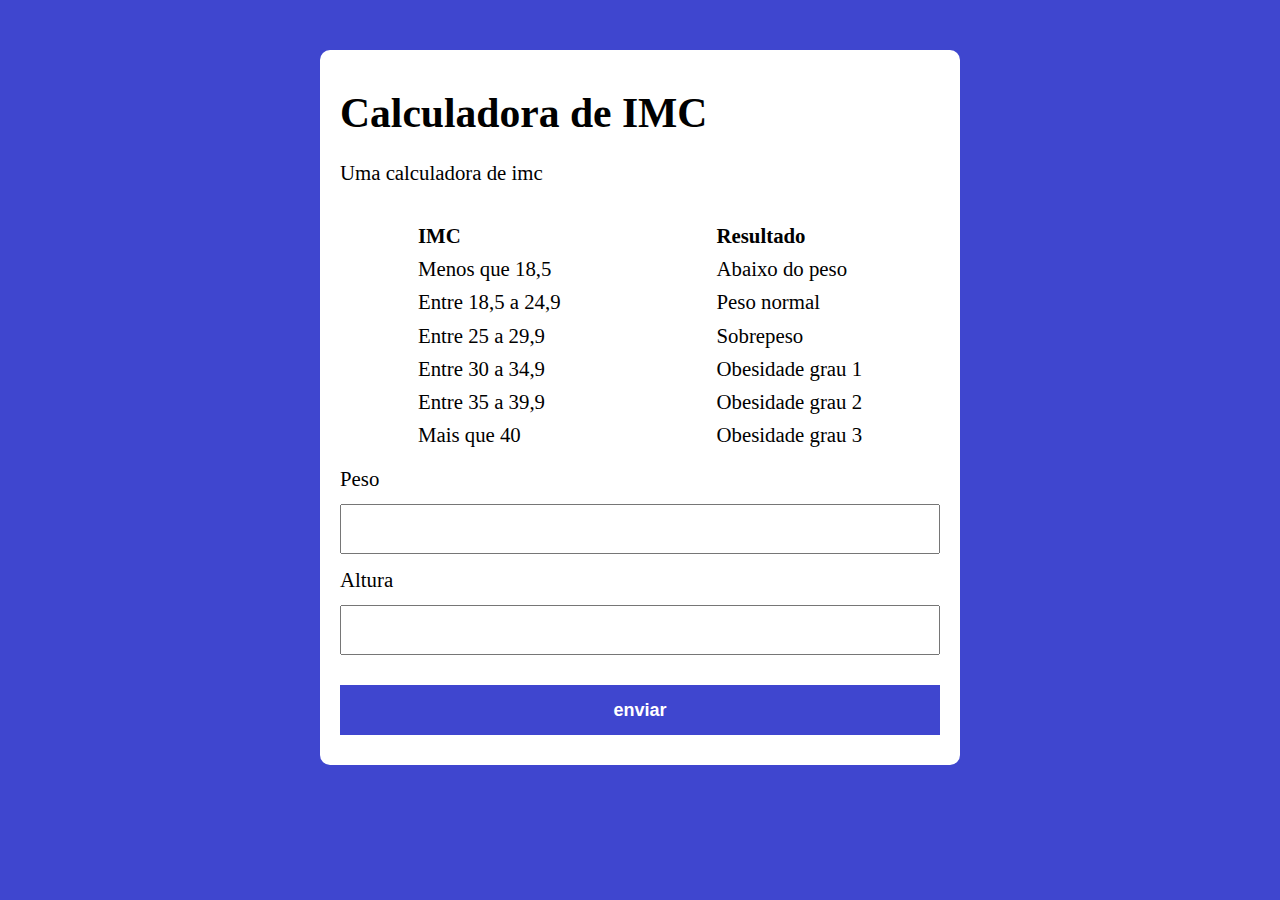
<file: calculadoraImc/index.html>
<!DOCTYPE html>
<html lang="en">
  <head>
    <meta charset="UTF-8" />
    <meta name="viewport" content="width=device-width, initial-scale=1.0" />
    <title>Document</title>
    <link rel="stylesheet" href="style.css" />
  </head>
  <body>
    <section class="container">
      <h1>Calculadora de IMC</h1>
      <p>Uma calculadora de imc</p>
      <div class="texto">
        <div class="coluna-1">
          <p style="font-weight: bold">IMC</p>
          <p>Menos que 18,5</p>
          <p>Entre 18,5 a 24,9</p>
          <p>Entre 25 a 29,9</p>
          <p>Entre 30 a 34,9</p>
          <p>Entre 35 a 39,9</p>
          <p>Mais que 40</p>
        </div>

        <div class="coluna-2">
          <p style="font-weight: bold">Resultado</p>
          <p>Abaixo do peso</p>
          <p>Peso normal</p>
          <p>Sobrepeso</p>
          <p>Obesidade grau 1</p>
          <p>Obesidade grau 2</p>
          <p>Obesidade grau 3</p>
        </div>
      </div>

      <form action="/" method="POST" class="form">
        <label for="">Peso</label>
        <input type="text" class="peso" />

        <label for="">Altura</label>
        <input type="text" class="altura" />

        <button type="submit">enviar</button>
      </form>
      <div class="resultado"></div>
    </section>

    <script src="/calculadoraImc/Js/main.js"></script>
  </body>
</html>
</file>
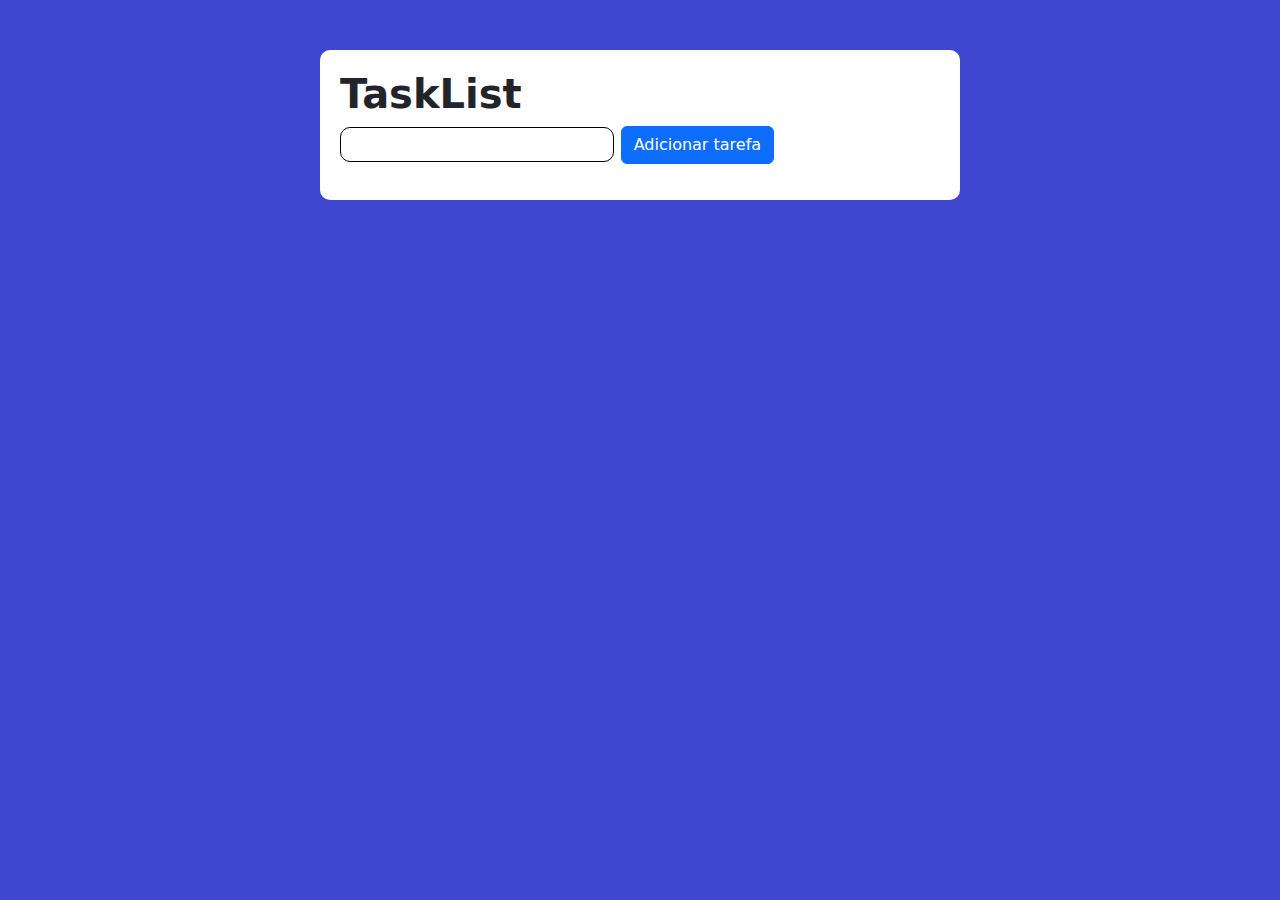
<file: listaTarefas/index.html>
<!DOCTYPE html>
<html lang="en">
  <head>
    <meta charset="UTF-8" />
    <meta name="viewport" content="width=device-width, initial-scale=1.0" />
    <title>Document</title>

    <link
      href="https://cdn.jsdelivr.net/npm/bootstrap@5.3.3/dist/css/bootstrap.min.css"
      rel="stylesheet"
      integrity="sha384-QWTKZyjpPEjISv5WaRU9OFeRpok6YctnYmDr5pNlyT2bRjXh0JMhjY6hW+ALEwIH"
      crossorigin="anonymous"
    />
    <link rel="stylesheet" href="style.css" />
  </head>
  <body>
    <section class="container">
      <h1>TaskList</h1>
      <p>
        <input type="text" class="input-tarefa" />
        <button class="btn-tarefa btn btn-primary">Adicionar tarefa</button>
      </p>
      <ul class="tarefas"></ul>
    </section>
    <script src="script.js"></script>
  </body>
</html>
</file>
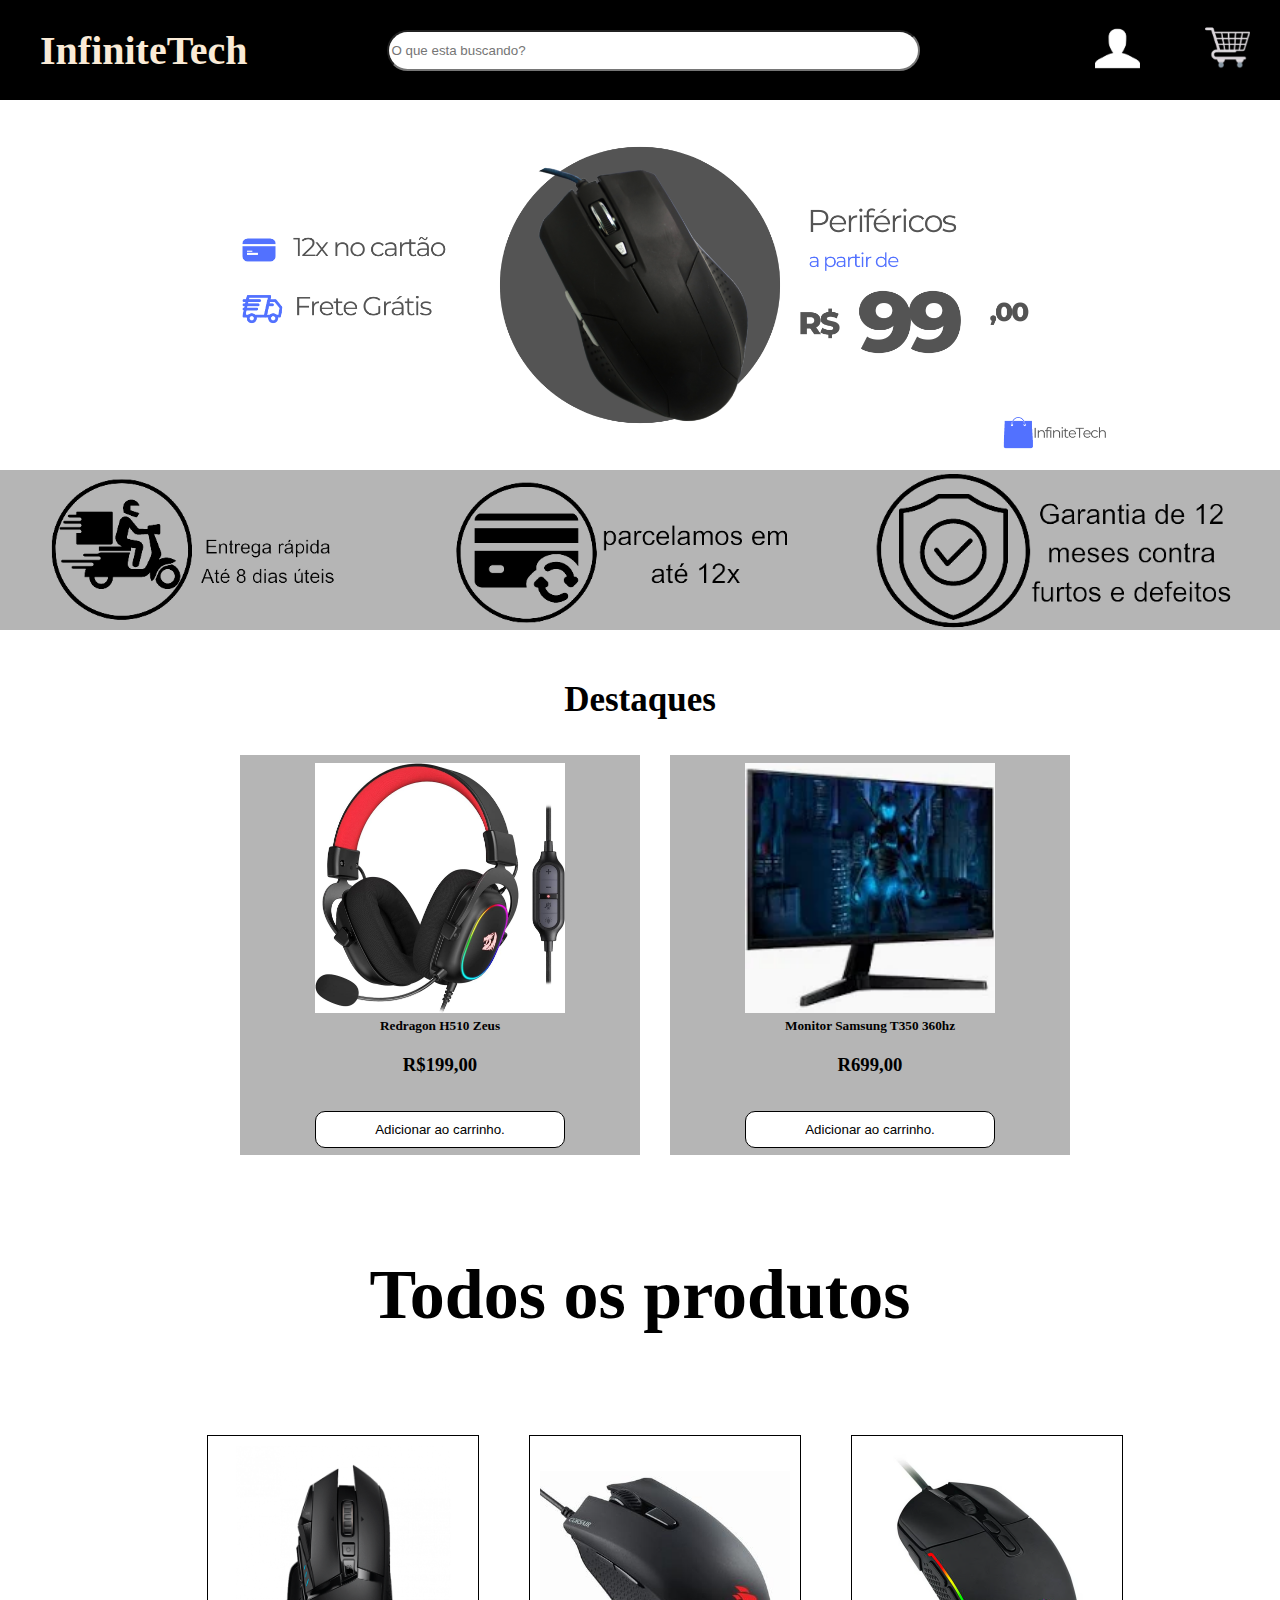
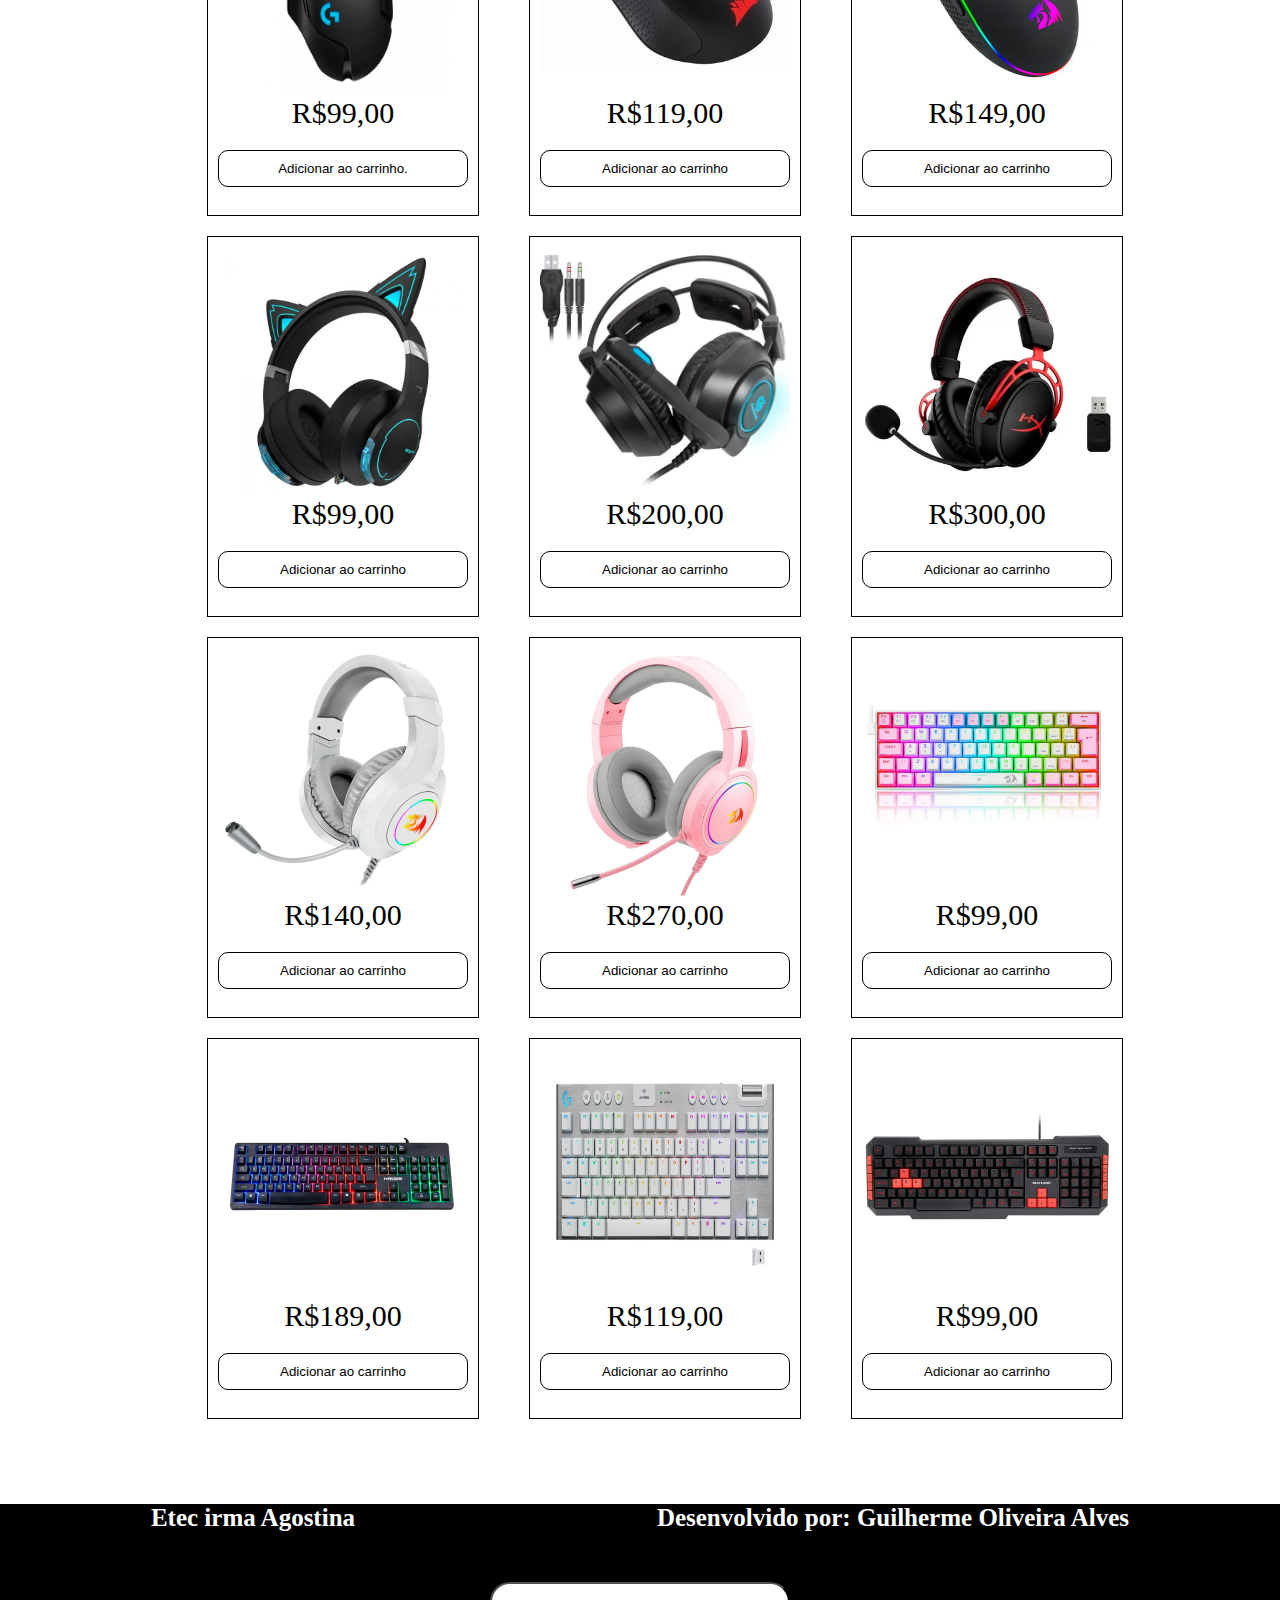
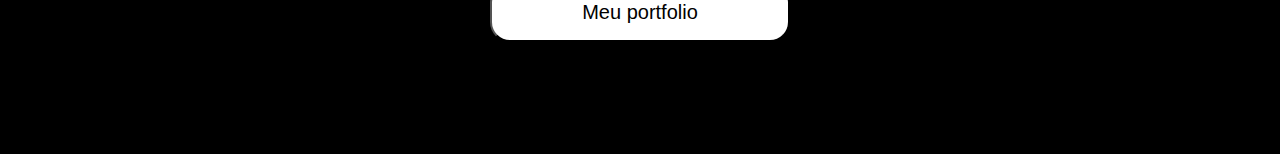
<file: loja/index.html>
<!DOCTYPE html>
<html lang="en">
<head>
    <meta charset="UTF-8">
    <meta name="viewport" content="width=device-width, initial-scale=1.0">
    <title>Document</title>
    <link rel="stylesheet" href="style.css">
    <script src="script.js"></script>
</head>
<body>
    <nav id="navi">
        <h1 id="tittle">InfiniteTech</h1>
        <input type="text" id="pesquisa" placeholder="O que esta buscando?">
        <a href=""><img src="user.png" alt="" id="user"></a>
        <a href=""><img src="carrinho.png" alt="" id="carro"></a>
    </nav>

    <section id="img1">
        <img src="ImagemIncial_.png" alt="" id="IMGI">
    </section>

    <section id="sim">
        <img src="entrega.png" alt="" id="entrega">
        <img src="cartao.png" alt="" id="cartao">
        <img src="garantia.png" alt="" id="garantia">
    </section>
    <div id="text">
        <h1 id="destaquetext">
            Destaques
        </h1>
    </div>
    <section id="destaques">
        <div id="item">
            <img src="redragon_H510zeus.jpg" alt="" id="foto1">
            <h5 id="text2">Redragon H510 Zeus</h5>
            <h3 id="text2">R$199,00</h3>
            <div class="product" data-id="13" data-name="Redragon H510 Zeus" data-price="199">
                <button id="add" class="add-to-cart">Adicionar ao carrinho.</button>
                </div>
        </div>

        <div id="item">
            <img src="monitor.webp" alt="" id="foto1">
            <h5 id="text2">Monitor Samsung T350 360hz</h5>
            <h3 id="text2">R699,00</h3>
            <div class="product" data-id="14" data-name="Monitor T350" data-price="699">
                <button id="add" class="add-to-cart">Adicionar ao carrinho.</button>
                </div>
        </div>
    </section>

        <div id="titulo2">
            <h1>Todos os produtos</h1>
        </div>

    <section id="itens">

<div class="borda">
            <div class="img"><img src="mouse_G502.png" alt="" id="imgitem"></div>
            <div>
                <span>R$</span><span>99,00</span>
            </div>
            <div class="product" data-id="1" data-name="logitech G502" data-price="99">
            <button id="add" class="add-to-cart">Adicionar ao carrinho.</button>
            </div>
        </div>

<div class="borda">
    <div class="img"><img src="mouse_Harpoon.jpg" alt="" id="imgitem"></div>
    <div>
        <span>R$</span><span>119,00</span>
    </div>

    <div class="product" data-id="2" data-name="corsair Harpoon" data-price="119">
        <button id="add" class="add-to-cart">Adicionar ao carrinho</button>
        </div>
        </div>

<div class="borda">
    <div class="img"><img src="mouse_M719.avif" alt="" id="imgitem"></div>
    <div>
         <span>R$</span><span>149,00</span>
    </div>
    <div class="product" data-id="3" data-name="Mouse redragon m719" data-price="149">
        <button id="add" class="add-to-cart">Adicionar ao carrinho</button>
        </div>
        </div>

<div class="borda">
    <div class="img"><img src="Fone_gato.jpg" alt="" id="imgitem"></div>
    <div>
        <span>R$</span><span>99,00</span>
    </div>
    <div class="product" data-id="4" data-name="Fone Fortrek cat" data-price="99,00">
        <button id="add" class="add-to-cart">Adicionar ao carrinho</button>
        </div>
        </div>

<div class="borda">
    <div class="img"><img src="Fortrek_Vickers.webp" alt="" id="imgitem"></div>
    <div>
        <span>R$</span><span>200,00</span>
    </div>
    <div class="product" data-id="5" data-name="Fone Fortrek vickers" data-price="200,00">
        <button id="add" class="add-to-cart">Adicionar ao carrinho</button>
        </div>
        </div>

<div class="borda">
    <div class="img"><img src="HyperX_Cloud.webp" alt="" id="imgitem"></div>
    <div>
        <span>R$</span><span>300,00</span>
    </div>
    <div class="product" data-id="6" data-name="Fone HyperX cloud" data-price="300,00">
        <button id="add" class="add-to-cart">Adicionar ao carrinho</button>
        </div>
        </div>

<div class="borda">
    <div class="img"><img src="redragon_H260hylas.webp" alt="" id="imgitem"></div>
    <div>
        <span>R$</span><span>140,00</span>
    </div>
    <div class="product" data-id="7" data-name="Fone redragon 260 Hylas" data-price="140,00">
        <button id="add" class="add-to-cart">Adicionar ao carrinho</button>
        </div>
        </div>

<div class="borda">
        <div class="img"><img src="redragon_H270menta.jpg" alt="" id="imgitem"></div>
        <div>
            <span>R$</span><span>270,00</span>
        </div>
        <div class="product" data-id="8" data-name="Teclado Redragon H270" data-price="270,00">
            <button id="add" class="add-to-cart">Adicionar ao carrinho</button>
            </div>
        </div>

<div class="borda">
        <div class="img"><img src="teclado_LAKSHMI.webp" alt="" id="imgitem"></div>
        <div>
            <span>R$</span><span>99,00</span>
        </div>
        <div class="product" data-id="9" data-name="Teclado Lakshmi" data-price="99,00">
            <button id="add" class="add-to-cart">Adicionar ao carrinho</button>
            </div>
        </div>

<div class="borda">
        <div class="img"><img src="teclado_Kross.png" alt="" id="imgitem"></div>
        <div>
            <span>R$</span><span>189,00</span>
        </div>
        <div class="product" data-id="10" data-name="Teclado Kross" data-price="119,00">
            <button id="add" class="add-to-cart">Adicionar ao carrinho</button>
            </div>
        </div>

<div class="borda">
    <div class="img"><img src="teclado_Tc261.jpg" alt="" id="imgitem"></div>

        <div>
            <span>R$</span><span>119,00</span>
        </div>
        <div class="product" data-id="11" data-name="Teclado multilase TC261" data-price="119,00">
            <button id="add" class="add-to-cart">Adicionar ao carrinho</button>
            </div>

        </div>

<div class="borda">
        <div class="img"><img src="teclado_Tc160.webp" alt="" id="imgitem"></div>
        <div>
            <span>R$</span><span>99,00</span>
        </div>
        <div class="product" data-id="12" data-name="Teclado multilaser TC160" data-price="99,00">
            <button id="add" class="add-to-cart">Adicionar ao carrinho</button>
            </div>
        </div>

    </section>

    <div id="cart-modal" class="modal">
        <div class="modal-content">
            <span class="close">&times;</span>
            <h2>Carrinho de Compras</h2>
            <div id="cart-items"></div>
            <p>Total: R$ <span id="total-price">0.00</span></p>
        </div>
    </div>

<section id="sobre">
 <div id="textfinal"><h3 id="final">Etec irma Agostina</h3>
 <h3 id="final">Desenvolvido por: Guilherme Oliveira Alves</h3>
 </div>
 <div id="divbotao">
    <button id="botaofinal"><a href="/portfolio/Eu.html" id="portfolio">Meu portfolio</a></button>
 </div>
</section>


</body>
</html>
</file>
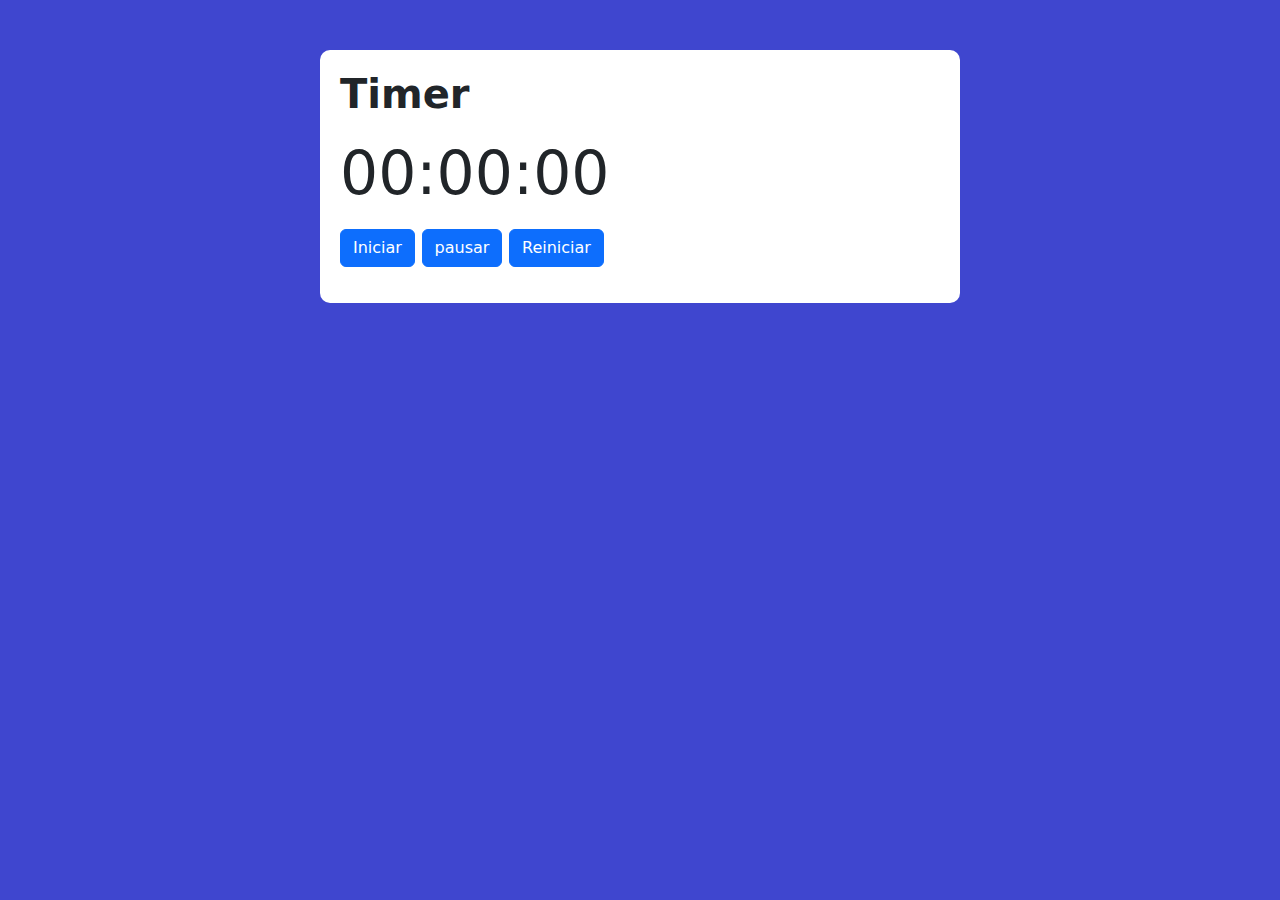
<file: Timer/index.html>
<!DOCTYPE html>
<html lang="en">
  <head>
    <meta charset="UTF-8" />
    <meta name="viewport" content="width=device-width, initial-scale=1.0" />
    <title>Document</title>

    <link
      href="https://cdn.jsdelivr.net/npm/bootstrap@5.3.3/dist/css/bootstrap.min.css"
      rel="stylesheet"
      integrity="sha384-QWTKZyjpPEjISv5WaRU9OFeRpok6YctnYmDr5pNlyT2bRjXh0JMhjY6hW+ALEwIH"
      crossorigin="anonymous"
    />
    <link rel="stylesheet" href="style.css" />
  </head>
  <body>
    <section class="container">
      <h1>Timer</h1>
      <p class="relogio">00:00:00</p>
      <p>
        <button class="iniciar btn btn-primary">Iniciar</button>
        <button class="pausar btn btn-primary">pausar</button>
        <button class="reiniciar btn btn-primary">Reiniciar</button>
      </p>
    </section>
    <script src="script.js"></script>
  </body>
</html>
</file>
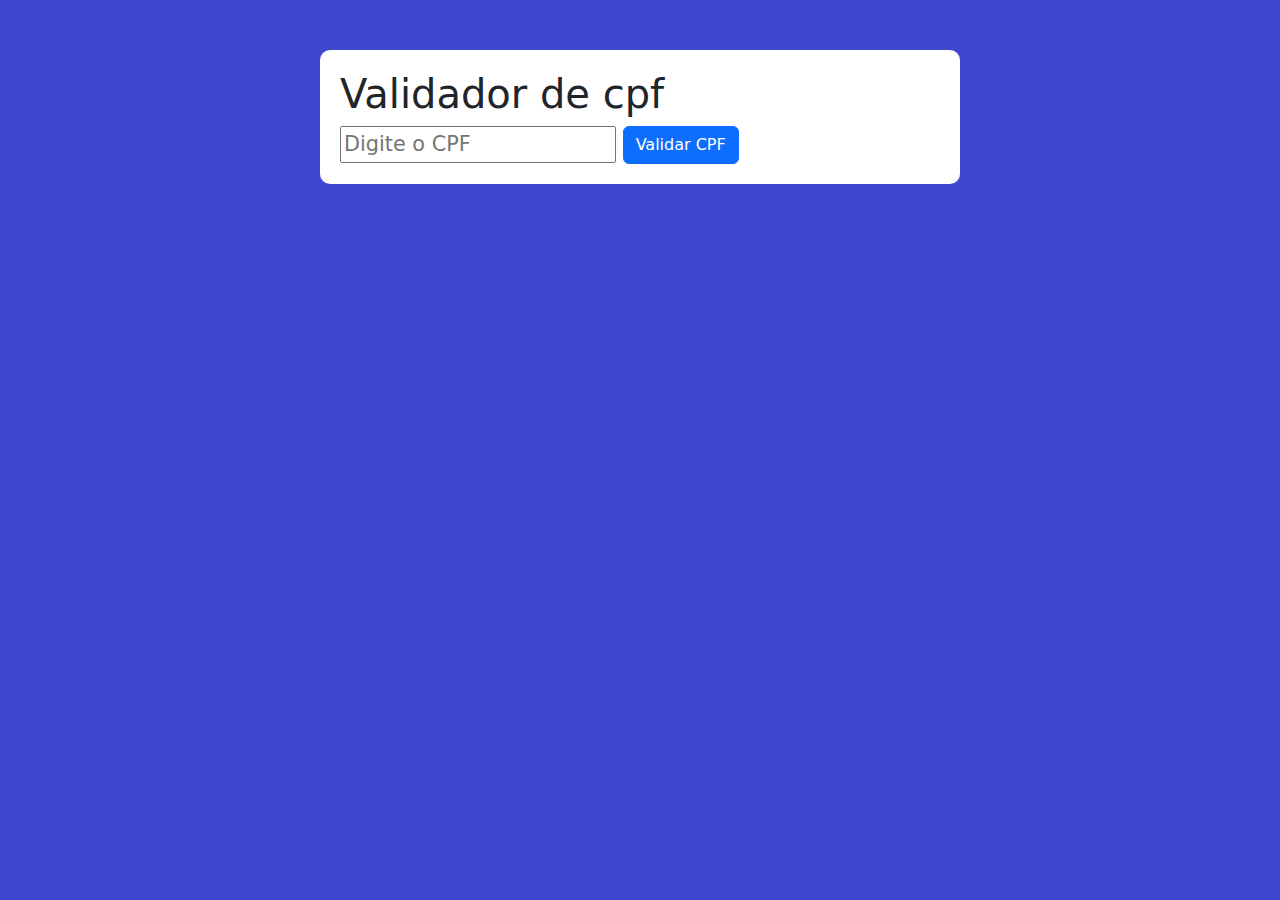
<file: validaCpf/index.html>
<!DOCTYPE html>
<html lang="en">
  <head>
    <meta charset="UTF-8" />
    <meta name="viewport" content="width=device-width, initial-scale=1.0" />
    <title>Document</title>
    <link
      href="https://cdn.jsdelivr.net/npm/bootstrap@5.3.3/dist/css/bootstrap.min.css"
      rel="stylesheet"
      integrity="sha384-QWTKZyjpPEjISv5WaRU9OFeRpok6YctnYmDr5pNlyT2bRjXh0JMhjY6hW+ALEwIH"
      crossorigin="anonymous"
    />
    <link rel="stylesheet" href="style.css" />
  </head>
  <body>
    <section class="container">
      <h1>Validador de cpf</h1>
      <form>
        <input type="text" class="cpfTexto" placeholder="Digite o CPF" />
        <button type="button" class="btn-cpf btn btn-primary">
          Validar CPF
        </button>
      </form>
      <div class="valido"></div>
    </section>
    <script src="cpf.js"></script>
  </body>
</html>
</file>
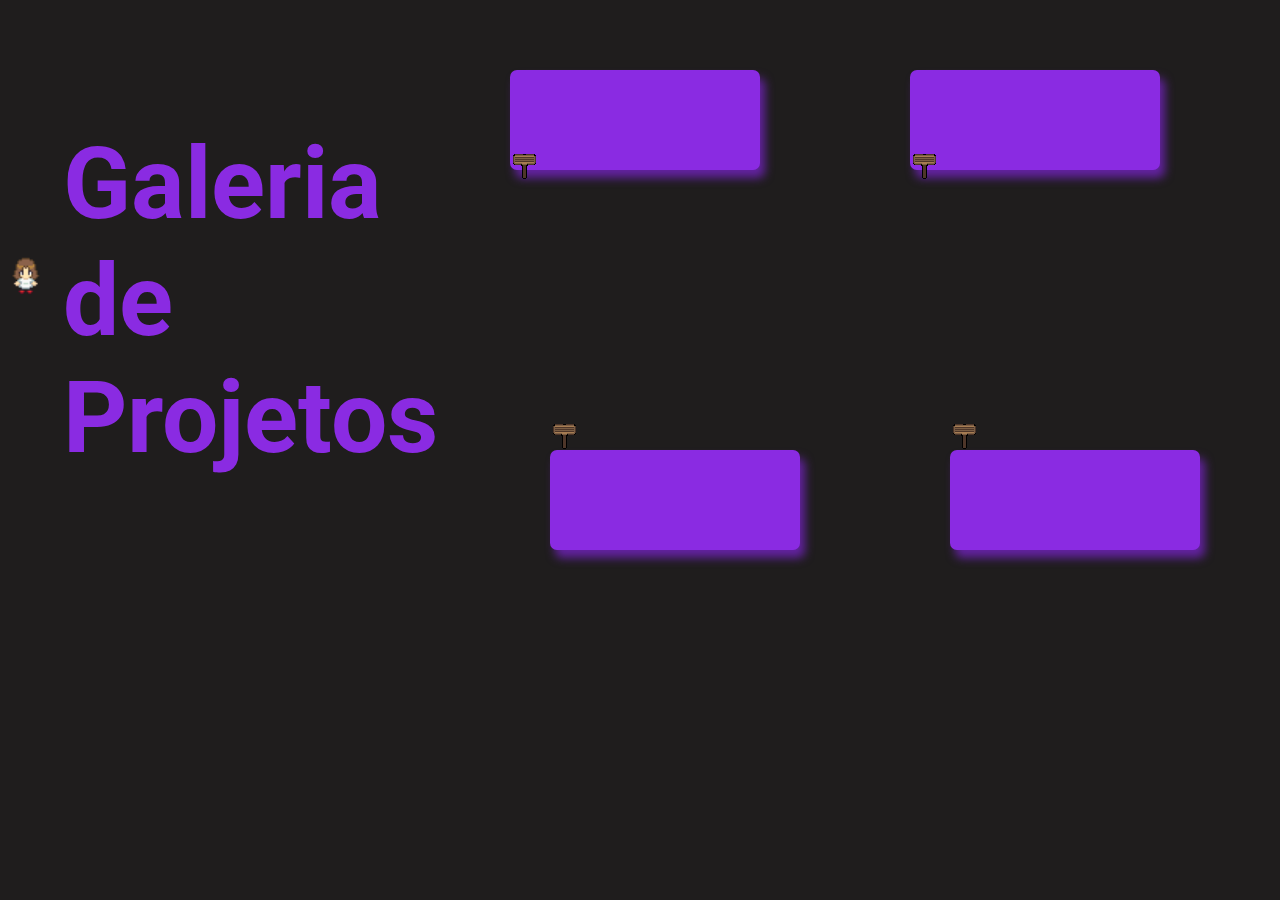
<file: clube/inicio.html>
<!DOCTYPE html>
<html lang="pt-br">
<head>
    <meta charset="UTF-8">
    <meta name="viewport" content="width=device-width, initial-scale=1.0">
    <link rel="preconnect" href="https://fonts.googleapis.com">
<link rel="preconnect" href="https://fonts.gstatic.com" crossorigin>
<link href="https://fonts.googleapis.com/css2?family=Roboto:ital,wght@0,100;0,300;0,400;0,500;0,700;0,900;1,100;1,300;1,400;1,500;1,700;1,900&display=swap" rel="stylesheet">
    <link rel="stylesheet" href="style.css">
    <title>Document</title>
</head>
<body>
    <main>
        <div class="title">
            <h1>Galeria de Projetos</h1>
        </div>
       
        <div id="character"></div>
    

    <script src="script.js"></script>

        <div class="main">
            <div class="card" data-link="https://guilhermeolialves.netlify.app">
                  <img src="Sprites/placa.png" alt=""class="placa">
                  <div class="popup">Descrição do projeto 0</div>
                </div>
            <div class="card" style="margin-left: 50px; margin-right: 100px;">
                <img src="Sprites/placa.png" alt=""class="placabaixo">
                <div class="popup">Descrição do projeto 1</div>
            </div>
        </div>

        <div class="main">
            <div class="card" data-link="https://guilhermeolialves.netlify.app">
                  <img src="Sprites/placa.png" alt=""class="placa">
                  <div class="popup">Descrição do projeto 1</div>
                </div>
            <div class="card" style="margin-left: 50px; margin-right: 100px;">
                <img src="Sprites/placa.png" alt=""class="placabaixo">
                <div class="popup">Descrição do projeto 1</div>
            </div>
        </div>


        <div class="main">
            <div class="card" data-link="https://guilhermeolialves.netlify.app">
                  <img src="Sprites/placa.png" alt=""class="placa">
                  <div class="popup">Descrição do projeto 1</div>
                </div>
            <div class="card" style="margin-left: 50px; margin-right: 100px;">
                <img src="Sprites/placa.png" alt=""class="placabaixo">
                <div class="popup">Descrição do projeto 1</div>
            </div>
        </div>

        <div class="main">
            <div class="card">
                  <img src="Sprites/placa.png" alt=""class="placa">
                  <div class="popup">Descrição do projeto 1</div>
                </div>
            <div class="card" style="margin-left: 50px; margin-right: 100px;">
                <img src="Sprites/placa.png" alt=""class="placabaixo">
                <div class="popup">Descrição do projeto 1</div>
            </div>
        </div>
    </main>
</body>
</html>
</file>
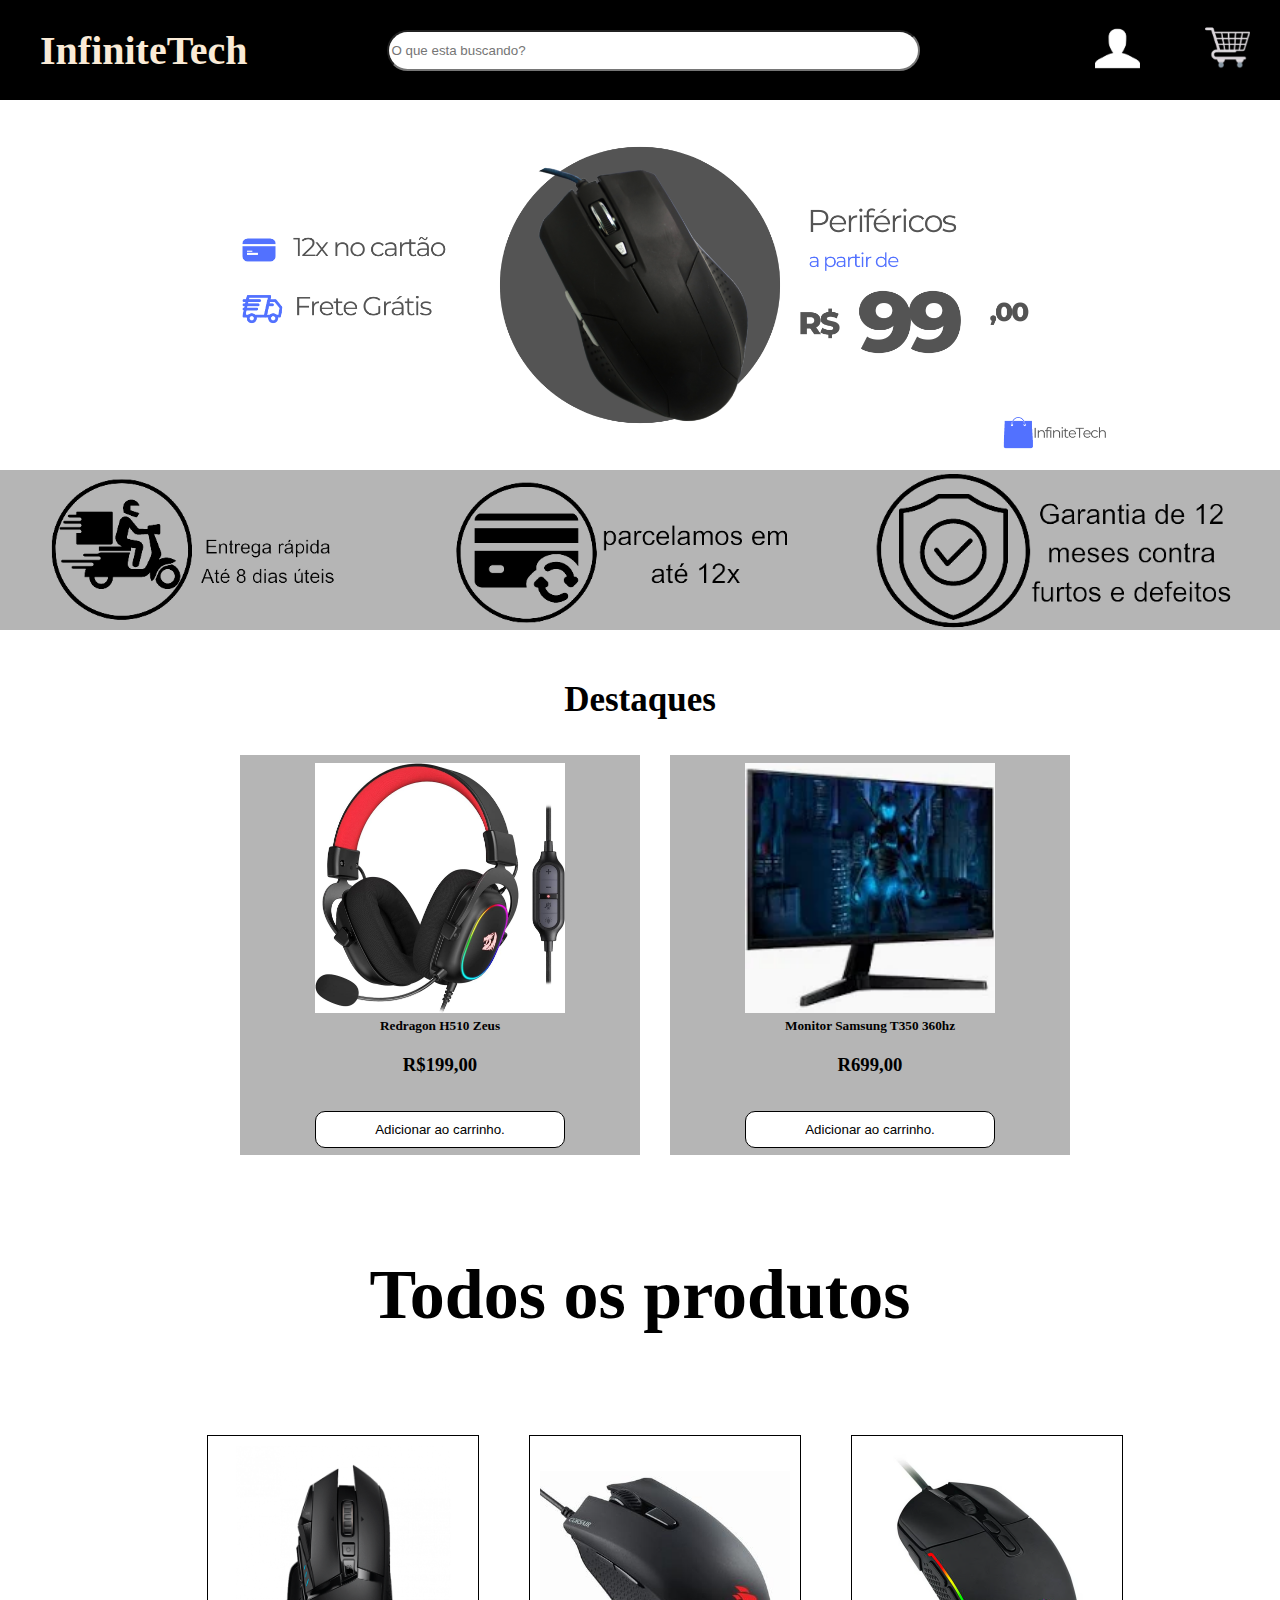
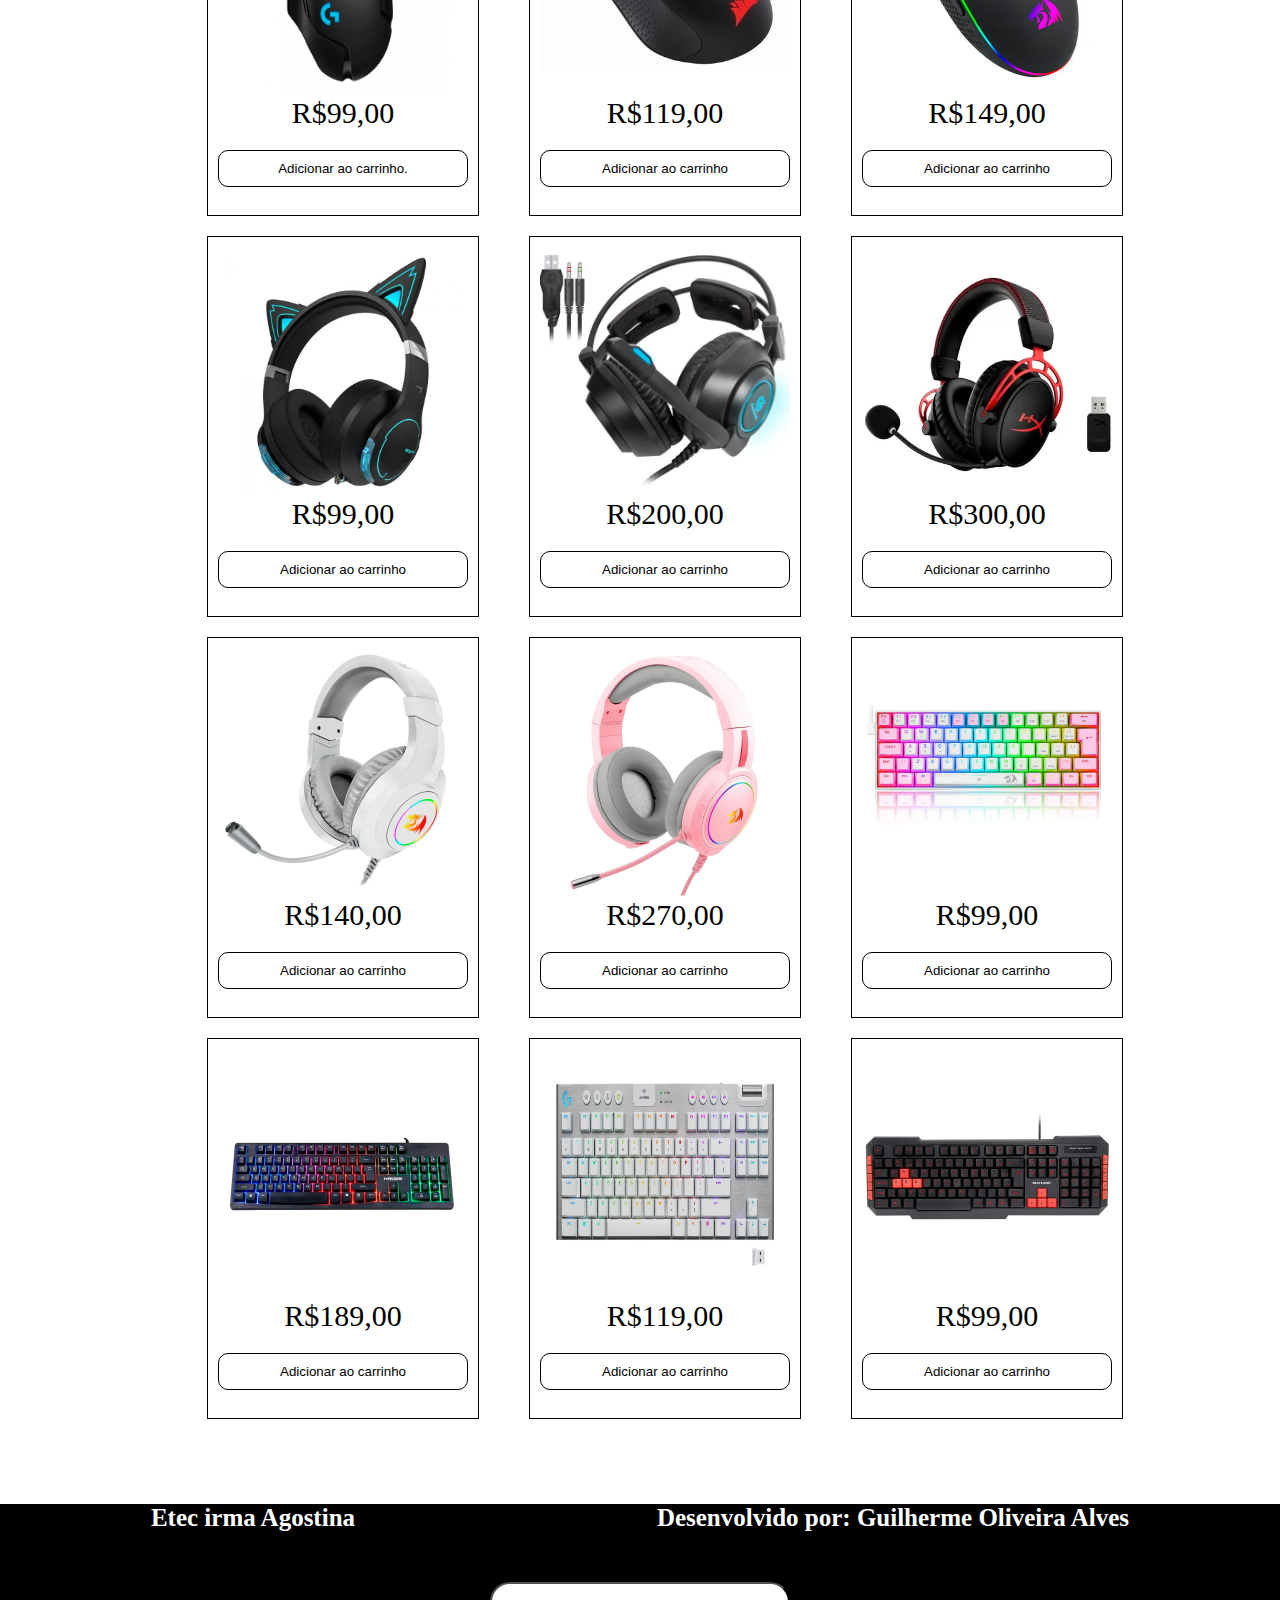
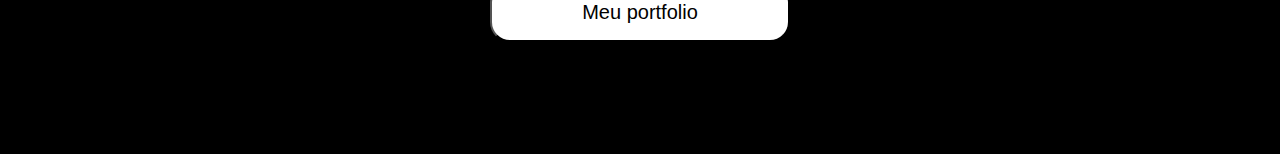
<file: loja/loja.html>
<!DOCTYPE html>
<html lang="en">
<head>
    <meta charset="UTF-8">
    <meta name="viewport" content="width=device-width, initial-scale=1.0">
    <title>Document</title>
    <link rel="stylesheet" href="lojastyle.css">
    <script src="script.js"></script>
</head>
<body>
    <nav id="navi">
        <h1 id="tittle">InfiniteTech</h1>
        <input type="text" id="pesquisa" placeholder="O que esta buscando?">
        <a href=""><img src="user.png" alt="" id="user"></a>
        <a href=""><img src="carrinho.png" alt="" id="carro"></a>
    </nav>

    <section id="img1">
        <img src="ImagemIncial_.png" alt="" id="IMGI">
    </section>

    <section id="sim">
        <img src="entrega.png" alt="" id="entrega">
        <img src="cartao.png" alt="" id="cartao">
        <img src="garantia.png" alt="" id="garantia">
    </section>
    <div id="text">
        <h1 id="destaquetext">
            Destaques
        </h1>
    </div>
    <section id="destaques">
        <div id="item">
            <img src="redragon_H510zeus.jpg" alt="" id="foto1">
            <h5 id="text2">Redragon H510 Zeus</h5>
            <h3 id="text2">R$199,00</h3>
            <div class="product" data-id="13" data-name="Redragon H510 Zeus" data-price="199">
                <button id="add" class="add-to-cart">Adicionar ao carrinho.</button>
                </div>
        </div>

        <div id="item">
            <img src="monitor.webp" alt="" id="foto1">
            <h5 id="text2">Monitor Samsung T350 360hz</h5>
            <h3 id="text2">R699,00</h3>
            <div class="product" data-id="14" data-name="Monitor T350" data-price="699">
                <button id="add" class="add-to-cart">Adicionar ao carrinho.</button>
                </div>
        </div>
    </section>

        <div id="titulo2">
            <h1>Todos os produtos</h1>
        </div>

    <section id="itens">

<div class="borda">
            <div class="img"><img src="mouse_G502.png" alt="" id="imgitem"></div>
            <div>
                <span>R$</span><span>99,00</span>
            </div>
            <div class="product" data-id="1" data-name="logitech G502" data-price="99">
            <button id="add" class="add-to-cart">Adicionar ao carrinho.</button>
            </div>
        </div>

<div class="borda">
    <div class="img"><img src="mouse_Harpoon.jpg" alt="" id="imgitem"></div>
    <div>
        <span>R$</span><span>119,00</span>
    </div>

    <div class="product" data-id="2" data-name="corsair Harpoon" data-price="119">
        <button id="add" class="add-to-cart">Adicionar ao carrinho</button>
        </div>
        </div>

<div class="borda">
    <div class="img"><img src="mouse_M719.avif" alt="" id="imgitem"></div>
    <div>
         <span>R$</span><span>149,00</span>
    </div>
    <div class="product" data-id="3" data-name="Mouse redragon m719" data-price="149">
        <button id="add" class="add-to-cart">Adicionar ao carrinho</button>
        </div>
        </div>

<div class="borda">
    <div class="img"><img src="Fone_gato.jpg" alt="" id="imgitem"></div>
    <div>
        <span>R$</span><span>99,00</span>
    </div>
    <div class="product" data-id="4" data-name="Fone Fortrek cat" data-price="99,00">
        <button id="add" class="add-to-cart">Adicionar ao carrinho</button>
        </div>
        </div>

<div class="borda">
    <div class="img"><img src="Fortrek_Vickers.webp" alt="" id="imgitem"></div>
    <div>
        <span>R$</span><span>200,00</span>
    </div>
    <div class="product" data-id="5" data-name="Fone Fortrek vickers" data-price="200,00">
        <button id="add" class="add-to-cart">Adicionar ao carrinho</button>
        </div>
        </div>

<div class="borda">
    <div class="img"><img src="HyperX_Cloud.webp" alt="" id="imgitem"></div>
    <div>
        <span>R$</span><span>300,00</span>
    </div>
    <div class="product" data-id="6" data-name="Fone HyperX cloud" data-price="300,00">
        <button id="add" class="add-to-cart">Adicionar ao carrinho</button>
        </div>
        </div>

<div class="borda">
    <div class="img"><img src="redragon_H260hylas.webp" alt="" id="imgitem"></div>
    <div>
        <span>R$</span><span>140,00</span>
    </div>
    <div class="product" data-id="7" data-name="Fone redragon 260 Hylas" data-price="140,00">
        <button id="add" class="add-to-cart">Adicionar ao carrinho</button>
        </div>
        </div>

<div class="borda">
        <div class="img"><img src="redragon_H270menta.jpg" alt="" id="imgitem"></div>
        <div>
            <span>R$</span><span>270,00</span>
        </div>
        <div class="product" data-id="8" data-name="Teclado Redragon H270" data-price="270,00">
            <button id="add" class="add-to-cart">Adicionar ao carrinho</button>
            </div>
        </div>

<div class="borda">
        <div class="img"><img src="teclado_LAKSHMI.webp" alt="" id="imgitem"></div>
        <div>
            <span>R$</span><span>99,00</span>
        </div>
        <div class="product" data-id="9" data-name="Teclado Lakshmi" data-price="99,00">
            <button id="add" class="add-to-cart">Adicionar ao carrinho</button>
            </div>
        </div>

<div class="borda">
        <div class="img"><img src="teclado_Kross.png" alt="" id="imgitem"></div>
        <div>
            <span>R$</span><span>189,00</span>
        </div>
        <div class="product" data-id="10" data-name="Teclado Kross" data-price="119,00">
            <button id="add" class="add-to-cart">Adicionar ao carrinho</button>
            </div>
        </div>

<div class="borda">
    <div class="img"><img src="teclado_Tc261.jpg" alt="" id="imgitem"></div>

        <div>
            <span>R$</span><span>119,00</span>
        </div>
        <div class="product" data-id="11" data-name="Teclado multilase TC261" data-price="119,00">
            <button id="add" class="add-to-cart">Adicionar ao carrinho</button>
            </div>

        </div>

<div class="borda">
        <div class="img"><img src="teclado_Tc160.webp" alt="" id="imgitem"></div>
        <div>
            <span>R$</span><span>99,00</span>
        </div>
        <div class="product" data-id="12" data-name="Teclado multilaser TC160" data-price="99,00">
            <button id="add" class="add-to-cart">Adicionar ao carrinho</button>
            </div>
        </div>

    </section>

    <div id="cart-modal" class="modal">
        <div class="modal-content">
            <span class="close">&times;</span>
            <h2>Carrinho de Compras</h2>
            <div id="cart-items"></div>
            <p>Total: R$ <span id="total-price">0.00</span></p>
        </div>
    </div>

<section id="sobre">
 <div id="textfinal"><h3 id="final">Etec irma Agostina</h3>
 <h3 id="final">Desenvolvido por: Guilherme Oliveira Alves</h3>
 </div>
 <div id="divbotao">
    <button id="botaofinal"><a href="/portfolio/Eu.html" id="portfolio">Meu portfolio</a></button>
 </div>
</section>


</body>
</html>
</file>
<file: calculadoraImc/style.css>
* {
  box-sizing: border-box;
  outline: 0px;
}
body {
  padding: 0px;
  margin: 0px;
  font-size: 1.3em;
  line-height: 1.5em;
  background: #3f46cf;
}
.container {
  max-width: 640px;
  margin: 50px auto;
  background-color: #fff;
  padding: 20px;
  border-radius: 10px;
}
form input,
form label,
form button {
  display: block;
  width: 100%;
  margin-bottom: 10px;
}
form input {
  font-size: 24px;
  height: 50px;
  padding: 0 20px;
}
form input:focus {
  outline: #3f46cf solid;
}
form button {
  border: none;
  background: #3f46cf;
  color: #fff;
  font-size: 18px;
  font-weight: 700;
  height: 50px;
  cursor: pointer;
  margin-top: 30px;
}
.texto {
  display: flex;
  flex-direction: row;
  justify-content: space-around;
  line-height: 0.6em;
}
.resultado-bom {
  background-color: greenyellow;
  padding: 10px 20px;
}
.resultado-ruim {
  background-color: red;
  padding: 10px 20px;
}
</file>
<file: listaTarefas/style.css>
* {
  box-sizing: border-box;
  outline: 0px;
}
body {
  padding: 0px;
  margin: 0px;
  font-size: 1.3em;
  line-height: 1.5em;
  background: #3f46cf;
}
.container {
  max-width: 640px;
  margin: 50px auto;
  background-color: #fff;
  padding: 20px;
  border-radius: 10px;
}
h1 {
  font-weight: bold;
}
li {
  list-style-type: decimal;
  margin: 25px 0px;
}
input {
  border-radius: 10px;
  border: 1px solid;
}
</file>
<file: loja/style.css>
*{
    margin: 0px;
}
nav {
    
    background-color: black;
    max-width: 100%;
    min-width: 100%;
    max-height: 100px;
    min-height: 100px;
    display: flex;
    gap: 140px;
}
#navi {
    color: antiquewhite;
    /*justify-content: space-between;*/
    align-items: center;
}
#pesquisa{
    width: 600px;
    height: 35px;
    border-radius: 200px;
}
#tittle {
    font-size: 40px;
    margin-left: 40px;
}
#user{
    width: 45px; 
    height: 45px;
    margin-left: 35px;
}
#carro{
    width: 45px; 
    height: 45px;
}
#img1{
  /*  max-width: 100%;*/
    display: flex;
    justify-content: center;
    max-height: 500px;
}
#IMGI {
    width: 1000px ;
    height: 370px;
}
#sim{
    max-width: 100%;
    height: 160px;
    background-color: #b5b5b5;
    display: flex;
    justify-content: space-around;
    
}
#entrega{
   /* margin-left: 20px;*/
   /*width: 230px;
    height: 160px;*/
    width: auto;
    height: auto;
}
#cartao {
   /*margin-left: 200px;*/
    width: auto;
    height: auto;
}
#garantia {
   /* margin-left: 50px;*/
    width: auto;
    height: auto;
}
#text{
    display: flex;
    justify-content: center;
}

#destaquetext {
    margin-top: 50px;
    margin-bottom: 35px;
    font-size: 35px;
    justify-content: center;
}
#destaques{
    display: flex;
    justify-content: center;
    /*border: 5px black solid;*/
    max-width: 100%;
    max-height: 600px;
}
#foto1{
    width: 250px;
    height: 250px;
    margin-left: 75px;
}
#text2{
    margin-top: 5px;
    margin-bottom: 15px;
}
#botao1{
    width: 200px;
    height: 30px;
    margin-left: 100px;
    border-radius: 10px;
    color: black;
}
#botao1:hover{
    transition: 0.5s;
    background-color: #6bbef9;
    color: white;
}

#item{
    display: flex;
    flex-direction: column;
    justify-content: center;
    text-align: center;
    background-color: #b5b5b5;
    width: 400px;
    height: 400px;
    margin-left: 30px;
}
#itens{
    display: flex;
    flex-wrap: wrap;
    max-width: 1400px;
    justify-content: center;
}
.borda{
    display: flex;
    flex-direction: column;
    max-width: 500px;
    padding: 10px;
    border: 1px solid black;
    align-items: center;
    text-align: center;
    margin-top: 20px;
    margin-left: 50px;
}

.img{
    width: 250px;
    background-color: white;
    height: 250px;
    margin-bottom: 10px;
}
.valor{
    border: 0;
    background-color: none;
    color: black;
    font-size: 15px;
    width: 25px;
}
#add{
    margin-top: 20px;
    border: 1px solid black;
    border-radius: 10px;
    background-color: white;
    color: black;
    width: 250px;
    padding: 10px 15px;
}

#add:hover{
    transition: 0.5s;
    background-color: #6bbef9;
    color: white;
}

#valor{
    border: none;
    font-size: 30px;
    background-color: white;
    width: 40px;
}
#titulo2{
    margin-top: 100px;
    margin-bottom: 80px;
    font-size: 35px;
    display: flex;
    justify-content: center;
}
span {
    font-size: 30px;
}
#imgitem{
    width: 250px;
    height: 250px;
}
#carro {
    position: fixed;
    top: 25px;
    right: 30px;
    background: none;
    border: none;
    cursor: pointer;
    color: white;
}

/* Estilo do Modal */
.modal {
    display: none;
    position: fixed;
    z-index: 1;
    left: 0;
    top: 0;
    width: 100%;
    height: 100%;
    overflow: auto;
    background-color: rgb(0, 0, 0);
    background-color: rgba(0, 0, 0, 0.4);
}

.modal-content {
    background-color: #fefefe;
    margin: 15% auto;
    padding: 20px;
    border: 1px solid #888;
    width: 80%;
    max-width: 400px;
    border-radius: 10px;
}

.close {
    color: #aaa;
    float: right;
    font-size: 28px;
    font-weight: bold;
    cursor: pointer;
}

.close:hover,
.close:focus {
    color: black;
    text-decoration: none;
    cursor: pointer;
}

#sobre {
    margin-top: 85px;
    width: 100%;
    height: 250px;
    background-color: black;
    
}
#textfinal{
    display: flex;
    justify-content: space-around;
}
#final{
    color: white;
    font-size: 25px;
}
#divbotao{
    display: flex;
    justify-content: center;
    align-items: center;
}
#botaofinal{
    margin-top: 50px;
    background: white;
    color: black;
    font-size: 20px;
    width: 300px;
    height: 60px;
    border-radius: 20px;
}
#botaofinal:hover{
    transition: 1s;
    background-color:#b5b5b5;
    color: black;
    font-size: 40px;
}
#portfolio{
    text-decoration: none;
    color: black;
}
</file>
<file: Timer/style.css>
* {
  box-sizing: border-box;
  outline: 0px;
}
body {
  padding: 0px;
  margin: 0px;
  font-size: 1.3em;
  line-height: 1.5em;
  background: #3f46cf;
}
.container {
  max-width: 640px;
  margin: 50px auto;
  background-color: #fff;
  padding: 20px;
  border-radius: 10px;
}
h1 {
  font-weight: bold;
}
.relogio {
  margin: 40px 0px;
  font-size: 60px;
}
.pausado {
  color: red;
}
</file>
<file: validaCpf/style.css>
* {
  box-sizing: border-box;
  outline: 0px;
}
body {
  padding: 0px;
  margin: 0px;
  font-size: 1.3em;
  line-height: 1.5em;
  background: #3f46cf;
}
.container {
  max-width: 640px;
  margin: 50px auto;
  background-color: #fff;
  padding: 20px;
  border-radius: 10px;
}
</file>
<file: clube/style.css>
*{
    margin: 0;
    font-family: "Roboto", sans-serif
}


body{
    background-color: rgb(31, 29, 29);
    overflow-x: hidden; /*Bloqueia o scroll horizontal */
    overflow-y: hidden;
    
}

h1{
    font-size: 100px;
    color: blueviolet;

}

main{
    width: 4000px;
    display: flex;
   /* justify-content: space-between;*/
    align-items: center;
    height: 600px;
    flex-wrap: wrap;
}

.title{
    margin-left: 100px;
    margin-right: 100px;
    display: flex;
    justify-content: center;
    align-items: center;
    width: 300px;
}

.main{
    height: 500px;
    display: flex;
    flex-direction: column;
    justify-content: space-between;
    flex-wrap: wrap;
}

.card{
    border-radius: 7px;
    box-shadow: 5px 8px 10px rgb(99, 34, 160);
    width: 250px;
    height: 100px;
    background-color: blueviolet;
    margin-left: 10px;
    margin-top: 20px;
}
.placa{
    position: relative;
    top: 80px;
}
.placabaixo{
    position: relative;
    bottom: 30px;

}


#character {
    width: 50px;
    height: 50px;
    position: absolute;
    bottom: 600px;
   
    background-image: url('Sprites/frente1.png'); /* Sprite inicial */
    background-size: cover;
}
.popup {
    display: none; /* Oculto por padrão */
    position: absolute;
    background-color: rgba(0, 0, 0, 0.8);
    color: white;
    padding: 10px;
    border-radius: 5px;
   /* top: -50px; /* Ajuste conforme necessário */
  /*  left: 50%;*/
    transform: translateX(-50%);
    width: 150px;
    text-align: center;
    z-index: 11;
}
</file>
<file: loja/lojastyle.css>
*{
    margin: 0px;
}
nav {
    
    background-color: black;
    max-width: 100%;
    min-width: 100%;
    max-height: 100px;
    min-height: 100px;
    display: flex;
    gap: 140px;
}
#navi {
    color: antiquewhite;
    /*justify-content: space-between;*/
    align-items: center;
}
#pesquisa{
    width: 600px;
    height: 35px;
    border-radius: 200px;
}
#tittle {
    font-size: 40px;
    margin-left: 40px;
}
#user{
    width: 45px; 
    height: 45px;
    margin-left: 35px;
}
#carro{
    width: 45px; 
    height: 45px;
}
#img1{
  /*  max-width: 100%;*/
    display: flex;
    justify-content: center;
    max-height: 500px;
}
#IMGI {
    width: 1000px ;
    height: 370px;
}
#sim{
    max-width: 100%;
    height: 160px;
    background-color: #b5b5b5;
    display: flex;
    justify-content: space-around;
    
}
#entrega{
   /* margin-left: 20px;*/
   /*width: 230px;
    height: 160px;*/
    width: auto;
    height: auto;
}
#cartao {
   /*margin-left: 200px;*/
    width: auto;
    height: auto;
}
#garantia {
   /* margin-left: 50px;*/
    width: auto;
    height: auto;
}
#text{
    display: flex;
    justify-content: center;
}

#destaquetext {
    margin-top: 50px;
    margin-bottom: 35px;
    font-size: 35px;
    justify-content: center;
}
#destaques{
    display: flex;
    justify-content: center;
    /*border: 5px black solid;*/
    max-width: 100%;
    max-height: 600px;
}
#foto1{
    width: 250px;
    height: 250px;
    margin-left: 75px;
}
#text2{
    margin-top: 5px;
    margin-bottom: 15px;
}
#botao1{
    width: 200px;
    height: 30px;
    margin-left: 100px;
    border-radius: 10px;
    color: black;
}
#botao1:hover{
    transition: 0.5s;
    background-color: #6bbef9;
    color: white;
}

#item{
    display: flex;
    flex-direction: column;
    justify-content: center;
    text-align: center;
    background-color: #b5b5b5;
    width: 400px;
    height: 400px;
    margin-left: 30px;
}
#itens{
    display: flex;
    flex-wrap: wrap;
    max-width: 1400px;
    justify-content: center;
}
.borda{
    display: flex;
    flex-direction: column;
    max-width: 500px;
    padding: 10px;
    border: 1px solid black;
    align-items: center;
    text-align: center;
    margin-top: 20px;
    margin-left: 50px;
}

.img{
    width: 250px;
    background-color: white;
    height: 250px;
    margin-bottom: 10px;
}
.valor{
    border: 0;
    background-color: none;
    color: black;
    font-size: 15px;
    width: 25px;
}
#add{
    margin-top: 20px;
    border: 1px solid black;
    border-radius: 10px;
    background-color: white;
    color: black;
    width: 250px;
    padding: 10px 15px;
}

#add:hover{
    transition: 0.5s;
    background-color: #6bbef9;
    color: white;
}

#valor{
    border: none;
    font-size: 30px;
    background-color: white;
    width: 40px;
}
#titulo2{
    margin-top: 100px;
    margin-bottom: 80px;
    font-size: 35px;
    display: flex;
    justify-content: center;
}
span {
    font-size: 30px;
}
#imgitem{
    width: 250px;
    height: 250px;
}
#carro {
    position: fixed;
    top: 25px;
    right: 30px;
    background: none;
    border: none;
    cursor: pointer;
    color: white;
}

/* Estilo do Modal */
.modal {
    display: none;
    position: fixed;
    z-index: 1;
    left: 0;
    top: 0;
    width: 100%;
    height: 100%;
    overflow: auto;
    background-color: rgb(0, 0, 0);
    background-color: rgba(0, 0, 0, 0.4);
}

.modal-content {
    background-color: #fefefe;
    margin: 15% auto;
    padding: 20px;
    border: 1px solid #888;
    width: 80%;
    max-width: 400px;
    border-radius: 10px;
}

.close {
    color: #aaa;
    float: right;
    font-size: 28px;
    font-weight: bold;
    cursor: pointer;
}

.close:hover,
.close:focus {
    color: black;
    text-decoration: none;
    cursor: pointer;
}

#sobre {
    margin-top: 85px;
    width: 100%;
    height: 250px;
    background-color: black;
    
}
#textfinal{
    display: flex;
    justify-content: space-around;
}
#final{
    color: white;
    font-size: 25px;
}
#divbotao{
    display: flex;
    justify-content: center;
    align-items: center;
}
#botaofinal{
    margin-top: 50px;
    background: white;
    color: black;
    font-size: 20px;
    width: 300px;
    height: 60px;
    border-radius: 20px;
}
#botaofinal:hover{
    transition: 1s;
    background-color:#b5b5b5;
    color: black;
    font-size: 40px;
}
#portfolio{
    text-decoration: none;
    color: black;
}
</file>
